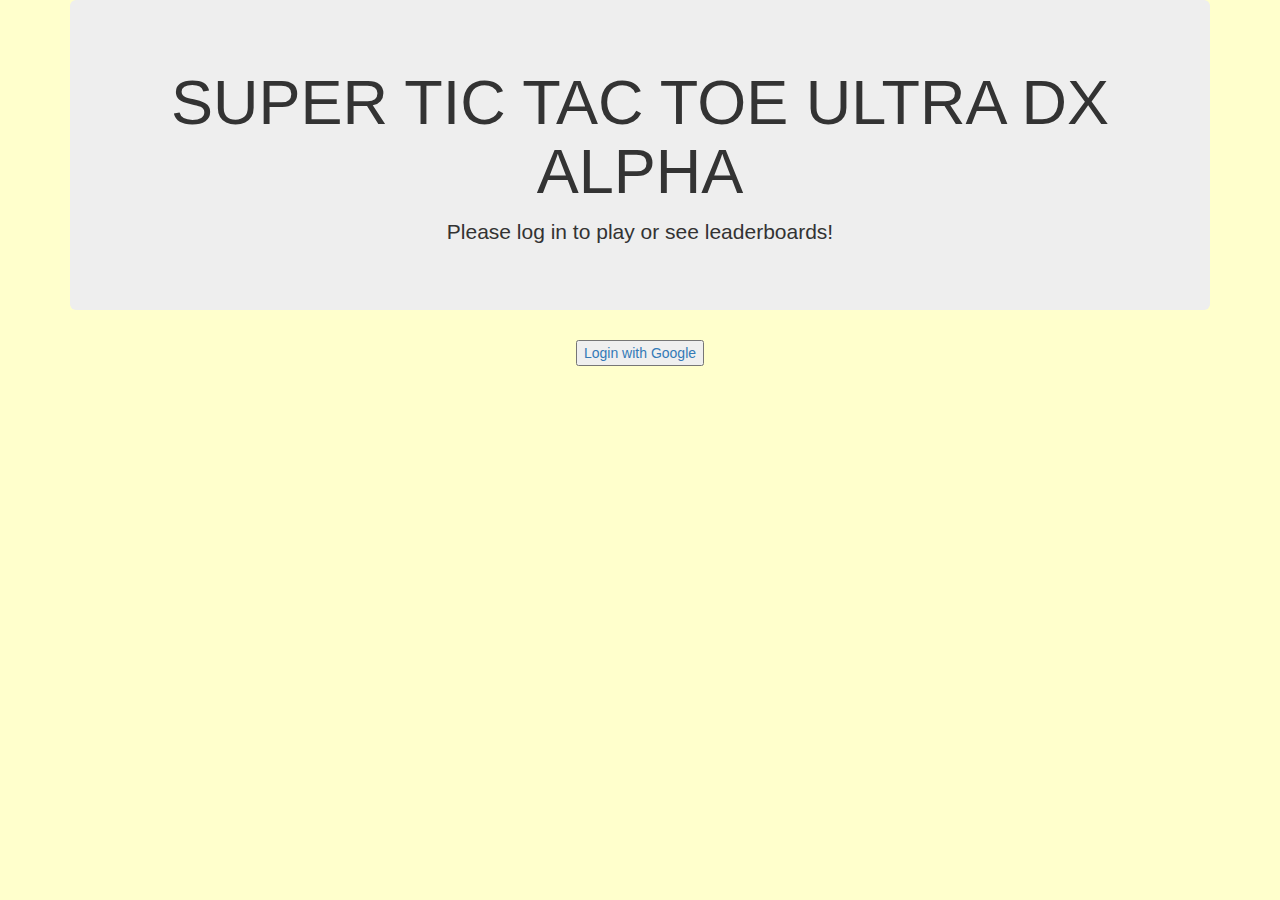
<file: target/tic-tac-toe-1.0-SNAPSHOT/Index.html>
<!DOCTYPE html>
<html lang="en">
<head>
    <meta charset="UTF-8">
    <!-- Latest compiled and minified CSS -->
    <link rel="stylesheet" href="https://maxcdn.bootstrapcdn.com/bootstrap/3.3.6/css/bootstrap.min.css"
          integrity="sha384-1q8mTJOASx8j1Au+a5WDVnPi2lkFfwwEAa8hDDdjZlpLegxhjVME1fgjWPGmkzs7"
          crossorigin="anonymous">
    <meta name="viewport" content="width=device-width, initial-scale=1">
    <link rel="stylesheet" href="http://maxcdn.bootstrapcdn.com/bootstrap/3.3.6/css/bootstrap.min.css">
    <link rel="stylesheet" href="stylesheets/main.css">
    <script src="https://ajax.googleapis.com/ajax/libs/jquery/1.12.0/jquery.min.js"></script>
    <script src="http://maxcdn.bootstrapcdn.com/bootstrap/3.3.6/js/bootstrap.min.js"></script>

    <title>Tic Tac Toe</title>
</head>
<body>
    <div class="container">
        <div class="jumbotron">
            <div class ="text-center">
                <h1>SUPER TIC TAC TOE ULTRA DX ALPHA</h1>
                <p>Please log in to play or see leaderboards!</p>
            </div>
        </div>
        <div class="text-center">
            <a href="/login">
                <input type="button" onclick="location.href='/login';" value="Login with Google" />
            </a>
        </div>
    </div>
</body>
</html>
</file>
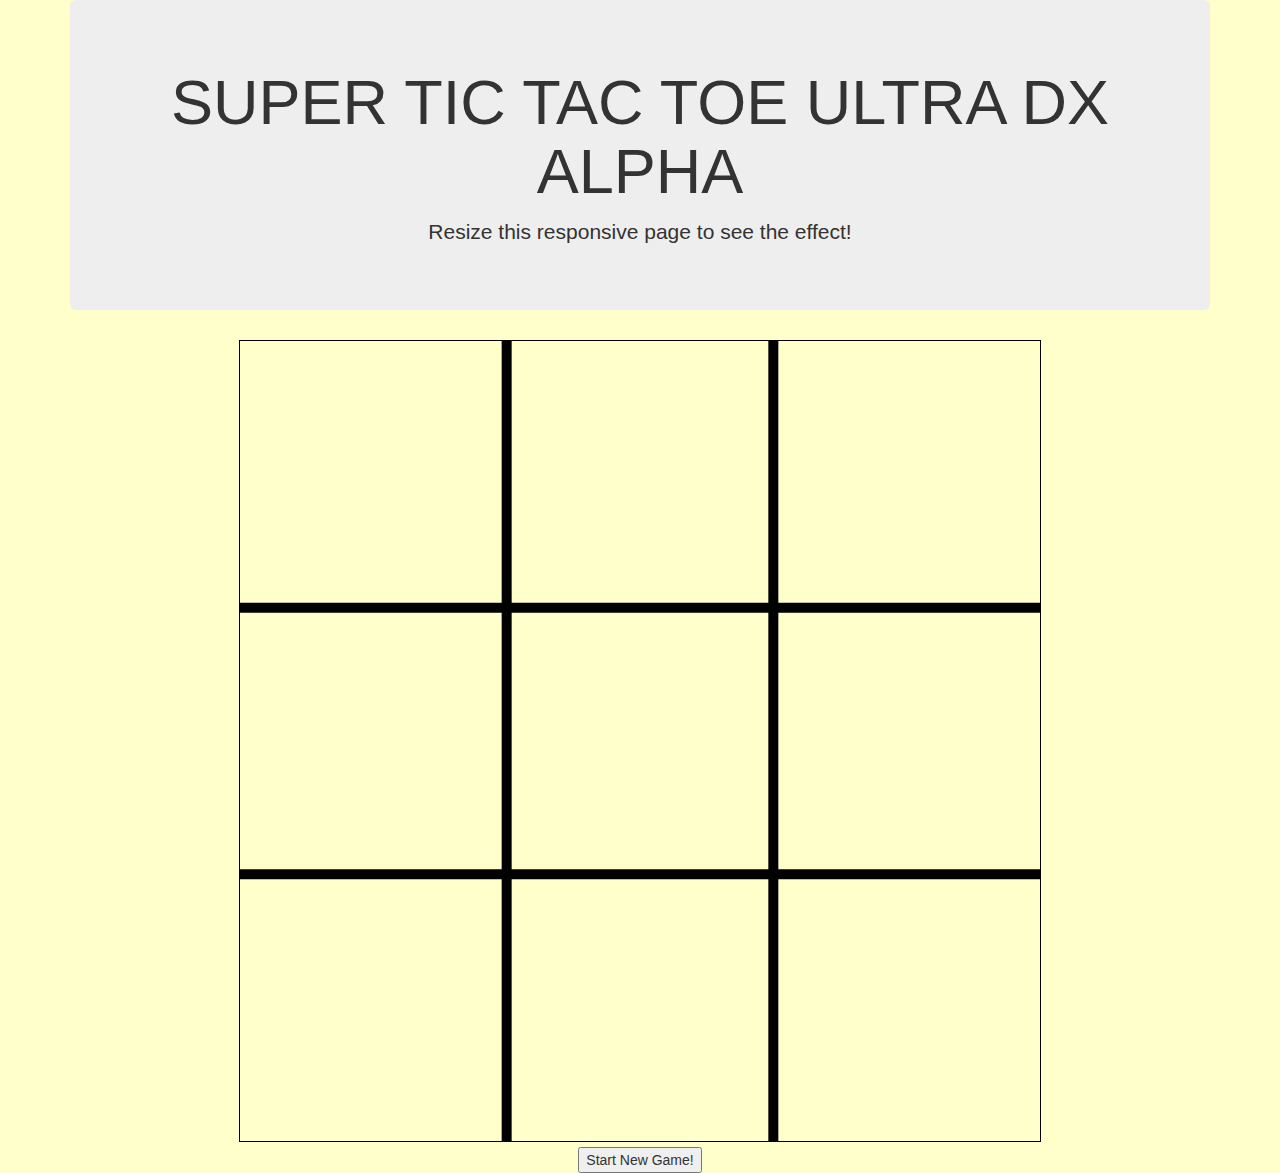
<file: target/tic-tac-toe-1.0-SNAPSHOT/tictactoe.html>
<!DOCTYPE html>
<html lang="en">
<head>
    <meta charset="UTF-8">
    <!-- Latest compiled and minified CSS -->
    <link rel="stylesheet" href="https://maxcdn.bootstrapcdn.com/bootstrap/3.3.6/css/bootstrap.min.css"
          integrity="sha384-1q8mTJOASx8j1Au+a5WDVnPi2lkFfwwEAa8hDDdjZlpLegxhjVME1fgjWPGmkzs7"
          crossorigin="anonymous">
    <meta name="viewport" content="width=device-width, initial-scale=1">
    <link rel="stylesheet" href="http://maxcdn.bootstrapcdn.com/bootstrap/3.3.6/css/bootstrap.min.css">
    <link rel="stylesheet" href="stylesheets/main.css">
    <script src="https://ajax.googleapis.com/ajax/libs/jquery/1.12.0/jquery.min.js"></script>
    <script src="http://maxcdn.bootstrapcdn.com/bootstrap/3.3.6/js/bootstrap.min.js"></script>
    <script src="./js/TicTacToe.js"></script>

    <title>Tic Tac Toe</title>
</head>
<body>
    <div class="container">
        <div class="jumbotron">
            <div class ="text-center">
                <h1>SUPER TIC TAC TOE ULTRA DX ALPHA</h1>
                <p>Resize this responsive page to see the effect!</p>
            </div>
        </div>
        <div class ="text-center">
            <canvas id="myCanvas" width="800" height="800" style="border:1px solid #000000;"></canvas>
        </div>
        <div class ="text-center">
            <input type="button" onclick="nextGame();" value="Start New Game!" />
        </div>
        <script>
            init();
        </script>
    </div>
</body>
</html>
</file>
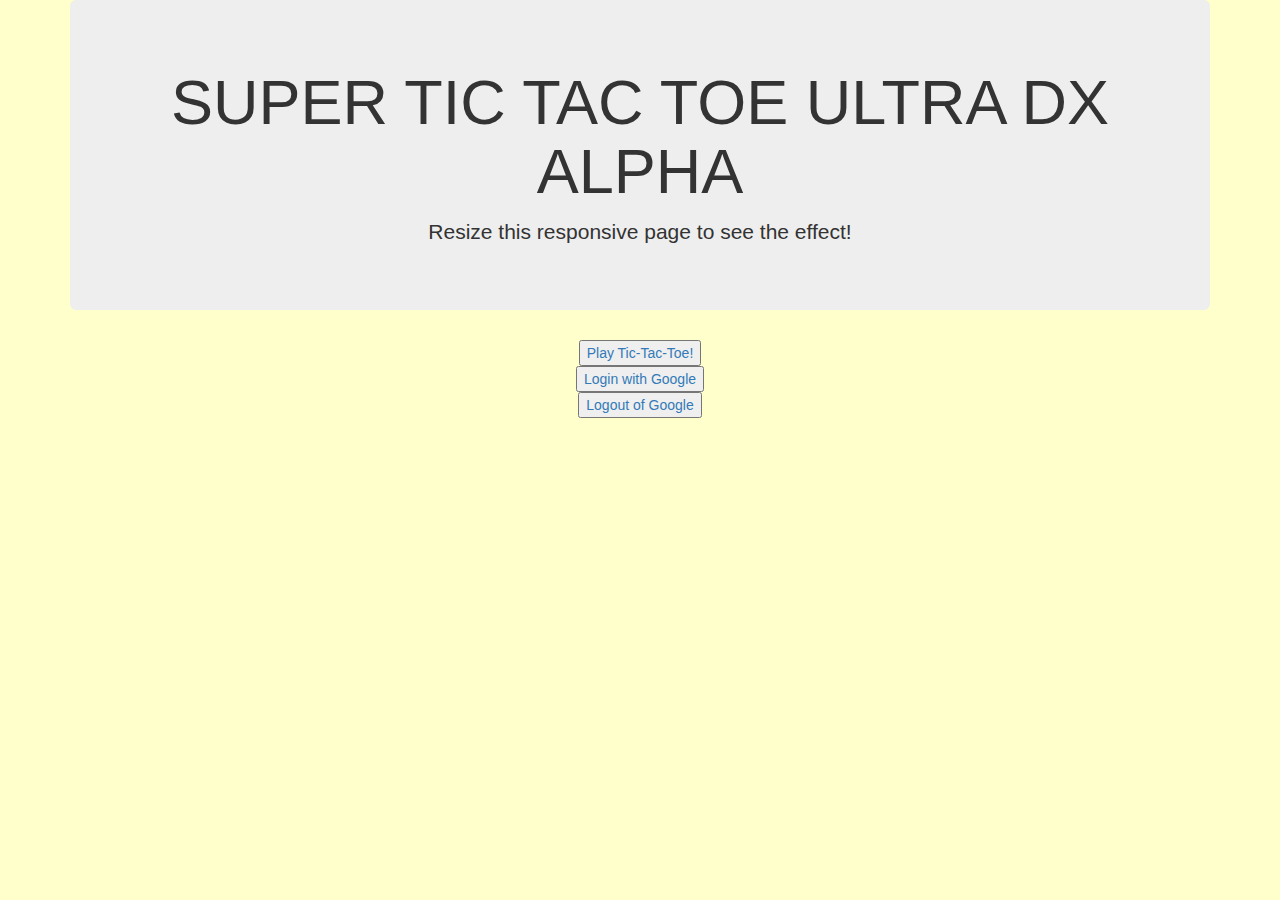
<file: target/tic-tac-toe-1.0-SNAPSHOT/welcome.html>
<!DOCTYPE html>
<html lang="en">
<head>
    <meta charset="UTF-8">
    <!-- Latest compiled and minified CSS -->
    <link rel="stylesheet" href="https://maxcdn.bootstrapcdn.com/bootstrap/3.3.6/css/bootstrap.min.css"
          integrity="sha384-1q8mTJOASx8j1Au+a5WDVnPi2lkFfwwEAa8hDDdjZlpLegxhjVME1fgjWPGmkzs7"
          crossorigin="anonymous">
    <meta name="viewport" content="width=device-width, initial-scale=1">
    <link rel="stylesheet" href="http://maxcdn.bootstrapcdn.com/bootstrap/3.3.6/css/bootstrap.min.css">
    <link rel="stylesheet" href="stylesheets/main.css">
    <script src="https://ajax.googleapis.com/ajax/libs/jquery/1.12.0/jquery.min.js"></script>
    <script src="http://maxcdn.bootstrapcdn.com/bootstrap/3.3.6/js/bootstrap.min.js"></script>

    <title>Tic Tac Toe</title>
</head>
<body>
    <div class="container">
        <div class="jumbotron">
            <div class ="text-center">
                <h1>SUPER TIC TAC TOE ULTRA DX ALPHA</h1>
                <p>Resize this responsive page to see the effect!</p>
            </div>
        </div>
        <div class="text-center">
            <a href="tictactoe.html">
                <input type="button" onclick="location.href='tictactoe.html';" value="Play Tic-Tac-Toe!" />
            </a>
        </div>
        <div class="text-center">
            <a href="/login">
                <input type="button" onclick="location.href='/login';" value="Login with Google" />
            </a>
        </div>
        <div class="text-center">
            <a href="/logout">
                <input type="button" onclick="location.href='/logout';" value="Logout of Google" />
            </a>
        </div>
    </div>
</body>
</html>
</file>
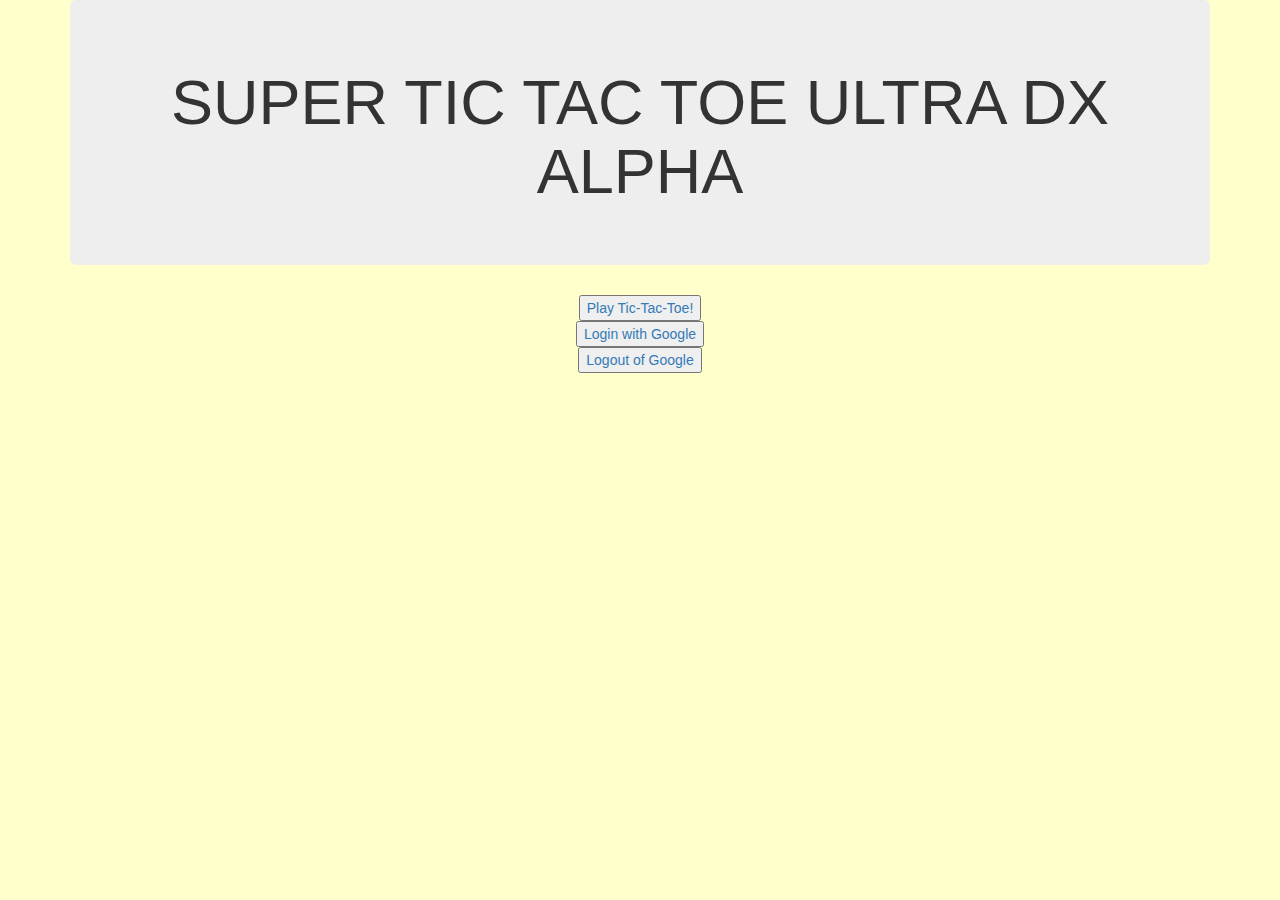
<file: src/main/webapp/welcome.html>
<!DOCTYPE html>
<html lang="en">
<head>
    <meta charset="UTF-8">
    <!-- Latest compiled and minified CSS -->
    <link rel="stylesheet" href="https://maxcdn.bootstrapcdn.com/bootstrap/3.3.6/css/bootstrap.min.css"
          integrity="sha384-1q8mTJOASx8j1Au+a5WDVnPi2lkFfwwEAa8hDDdjZlpLegxhjVME1fgjWPGmkzs7"
          crossorigin="anonymous">
    <meta name="viewport" content="width=device-width, initial-scale=1">
    <link rel="stylesheet" href="http://maxcdn.bootstrapcdn.com/bootstrap/3.3.6/css/bootstrap.min.css">
    <link rel="stylesheet" href="stylesheets/main.css">
    <script src="https://ajax.googleapis.com/ajax/libs/jquery/1.12.0/jquery.min.js"></script>
    <script src="http://maxcdn.bootstrapcdn.com/bootstrap/3.3.6/js/bootstrap.min.js"></script>

    <title>Tic Tac Toe</title>
</head>
<body>
    <div class="container">
        <div class="jumbotron">
            <div class ="text-center">
                <h1>SUPER TIC TAC TOE ULTRA DX ALPHA</h1>
            </div>
        </div>
        <div class="text-center">
            <a href="tictactoe.html">
                <input type="button" onclick="location.href='tictactoe.html';" value="Play Tic-Tac-Toe!" />
            </a>
        </div>
        <div class="text-center">
            <a href="/login">
                <input type="button" onclick="location.href='/login';" value="Login with Google" />
            </a>
        </div>
        <div class="text-center">
            <a href="/logout">
                <input type="button" onclick="location.href='/logout';" value="Logout of Google" />
            </a>
        </div>
    </div>
</body>
</html>
</file>
<file: target/tic-tac-toe-1.0-SNAPSHOT/stylesheets/main.css>
head {
    font-family: "Comic Sans MS";
}

body {
    font-family: Verdana, Helvetica, sans-serif;
    background-color: #FFFFCC;
}
</file>
<file: src/main/webapp/stylesheets/main.css>
head {
    font-family: "Comic Sans MS";
}

body {
    font-family: Verdana, Helvetica, sans-serif;
    background-color: #FFFFCC;
}
</file>
